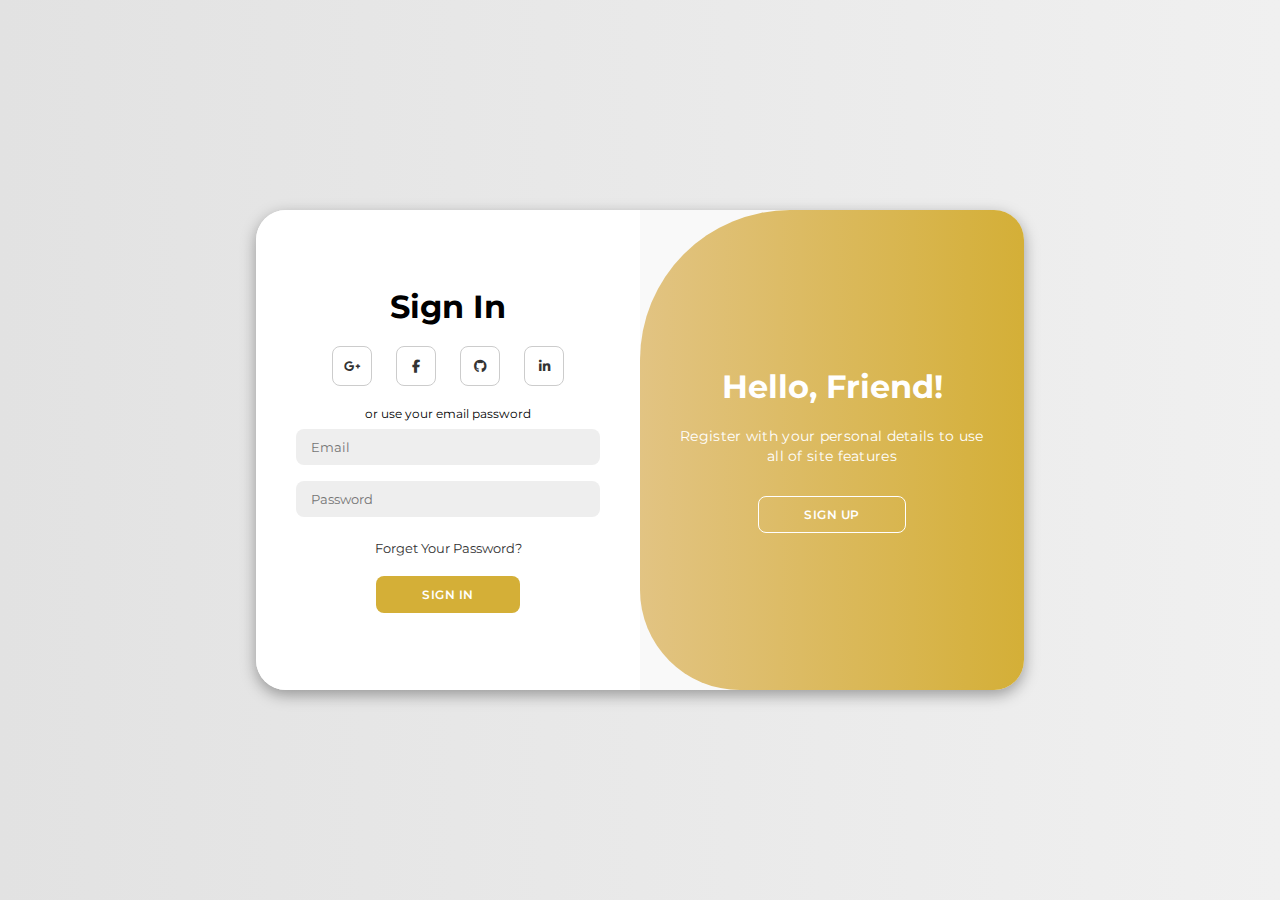
<file: login.html>
<!DOCTYPE html>
<html lang="en">

<head>
    <meta charset="UTF-8">
    <meta name="viewport" content="width=device-width, initial-scale=1.0">
    <link rel="stylesheet" href="https://cdnjs.cloudflare.com/ajax/libs/font-awesome/6.4.2/css/all.min.css">
    <link rel="stylesheet" href="login.css">
    <title> Login Page </title>
</head>

<body>

    <div class="container" id="container">
        <div class="form-container sign-up">
            <form>
                <h1>Create Account</h1>
                <div class="social-icons">
                    <a href="#" class="icon"><i class="fa-brands fa-google-plus-g"></i></a>
                    <a href="#" class="icon"><i class="fa-brands fa-facebook-f"></i></a>
                    <a href="#" class="icon"><i class="fa-brands fa-github"></i></a>
                    <a href="#" class="icon"><i class="fa-brands fa-linkedin-in"></i></a>
                </div>
                <span>or use your email for registeration</span>
                <input type="text" placeholder="Name">
                <input type="email" placeholder="Email">
                <input type="password" placeholder="Password">
                <button>Sign Up</button>
            </form>
        </div>
        <div class="form-container sign-in">
            <form>
                <h1>Sign In</h1>
                <div class="social-icons">
                    <a href="#" class="icon"><i class="fa-brands fa-google-plus-g"></i></a>
                    <a href="#" class="icon"><i class="fa-brands fa-facebook-f"></i></a>
                    <a href="#" class="icon"><i class="fa-brands fa-github"></i></a>
                    <a href="#" class="icon"><i class="fa-brands fa-linkedin-in"></i></a>
                </div>
                <span>or use your email password</span>
                <input type="email" placeholder="Email">
                <input type="password" placeholder="Password">
                <a href="#">Forget Your Password?</a>
                <button>Sign In</button>
            </form>
        </div>
        <div class="toggle-container">
            <div class="toggle">
                <div class="toggle-panel toggle-left">
                    <h1>Welcome Back!</h1>
                    <p>Enter your personal details to use all of site features</p>
                    <button class="hidden" id="login">Sign In</button>
                </div>
                <div class="toggle-panel toggle-right">
                    <h1>Hello, Friend!</h1>
                    <p>Register with your personal details to use all of site features</p>
                    <button class="hidden" id="register">Sign Up</button>
                </div>
            </div>
        </div>
    </div>

    <script src="login.js"></script>
</body>

</html>
</file>
<file: login.css>
@import url('https://fonts.googleapis.com/css2?family=Montserrat:wght@300;400;500;600;700&display=swap');

*{
    margin: 0;
    padding: 0;
    box-sizing: border-box;
    font-family: 'Montserrat', sans-serif;
}

body{
    background-color: #f0f0f0; /* New background color */
    background: linear-gradient(to right, #e2e2e2, #f0f0f0); /* New gradient */
    display: flex;
    align-items: center;
    justify-content: center;
    flex-direction: column;
    height: 100vh;
}

.container{
    background-color: #f9f9f9;
    border-radius: 30px;
    box-shadow: 0 5px 15px rgba(0, 0, 0, 0.35);
    position: relative;
    overflow: hidden;
    width: 768px;
    max-width: 100%;
    min-height: 480px;
}

.container p{
    font-size: 14px;
    line-height: 20px;
    letter-spacing: 0.3px;
    margin: 20px 0;
}

.container span{
    font-size: 12px;
}

.container a{
    color: #333;
    font-size: 13px;
    text-decoration: none;
    margin: 15px 0 10px;
}

.container button{
    background-color: #d4af37;
    color: #fff;
    font-size: 12px;
    padding: 10px 45px;
    border: 1px solid transparent;
    border-radius: 8px;
    font-weight: 600;
    letter-spacing: 0.5px;
    text-transform: uppercase;
    margin-top: 10px;
    cursor: pointer;
}

.container button.hidden{
    background-color: transparent;
    border-color: #fff;
}

.container form{
    background-color: #fff;
    display: flex;
    align-items: center;
    justify-content: center;
    flex-direction: column;
    padding: 0 40px;
    height: 100%;
}

.container input{
    background-color: #eee;
    border: none;
    margin: 8px 0;
    padding: 10px 15px;
    font-size: 13px;
    border-radius: 8px;
    width: 100%;
    outline: none;
}

.form-container{
    position: absolute;
    top: 0;
    height: 100%;
    transition: all 0.6s ease-in-out;
}

.sign-in{
    left: 0;
    width: 50%;
    z-index: 2;
}

.container.active .sign-in{
    transform: translateX(100%);
}

.sign-up{
    left: 0;
    width: 50%;
    opacity: 0;
    z-index: 1;
}

.container.active .sign-up{
    transform: translateX(100%);
    opacity: 1;
    z-index: 5;
    animation: move 0.6s;
}

@keyframes move{
    0%, 49.99%{
        opacity: 0;
        z-index: 1;
    }
    50%, 100%{
        opacity: 1;
        z-index: 5;
    }
}

.social-icons{
    margin: 20px 0;
}

.social-icons a{
    border: 1px solid #ccc;
    border-radius: 20%;
    display: inline-flex;
    justify-content: center;
    align-items: center;
    margin: 0 3px;
    width: 40px;
    height: 40px;
}
.social-icons .icon {
    margin: 0 10px;
    color: #333;
    transition: color 0.3s ease;
}

.social-icons .icon:hover {
    color: #0077b5;
}

.toggle-container{
    position: absolute;
    top: 0;
    left: 50%;
    width: 50%;
    height: 100%;
    overflow: hidden;
    transition: all 0.6s ease-in-out;
    border-radius: 150px 0 0 100px;
    z-index: 1000;
}

.container.active .toggle-container{
    transform: translateX(-100%);
    border-radius: 0 150px 100px 0;
}

.toggle{
    background-color: #FFCCCB;
    height: 100%;
    background: linear-gradient(to right, #f0d8ce, #d4af37); /* Luxurious gradient */
    color: #fff;
    position: relative;
    left: -100%;
    height: 100%;
    width: 200%;
    transform: translateX(0);
    transition: all 0.6s ease-in-out;
}

.container.active .toggle{
    transform: translateX(50%);
}

.toggle-panel{
    position: absolute;
    width: 50%;
    height: 100%;
    display: flex;
    align-items: center;
    justify-content: center;
    flex-direction: column;
    padding: 0 30px;
    text-align: center;
    top: 0;
    transform: translateX(0);
    transition: all 0.6s ease-in-out;
}

.toggle-left{
    transform: translateX(-200%);
}

.container.active .toggle-left{
    transform: translateX(0);
}

.toggle-right{
    right: 0;
    transform: translateX(0);
}

.container.active .toggle-right{
    transform: translateX(200%);
}
a {
    text-decoration: none;
    color: #333;
    transition: color 0.3s ease;
}

a:hover {
    color: #0077b5;
}
</file>
